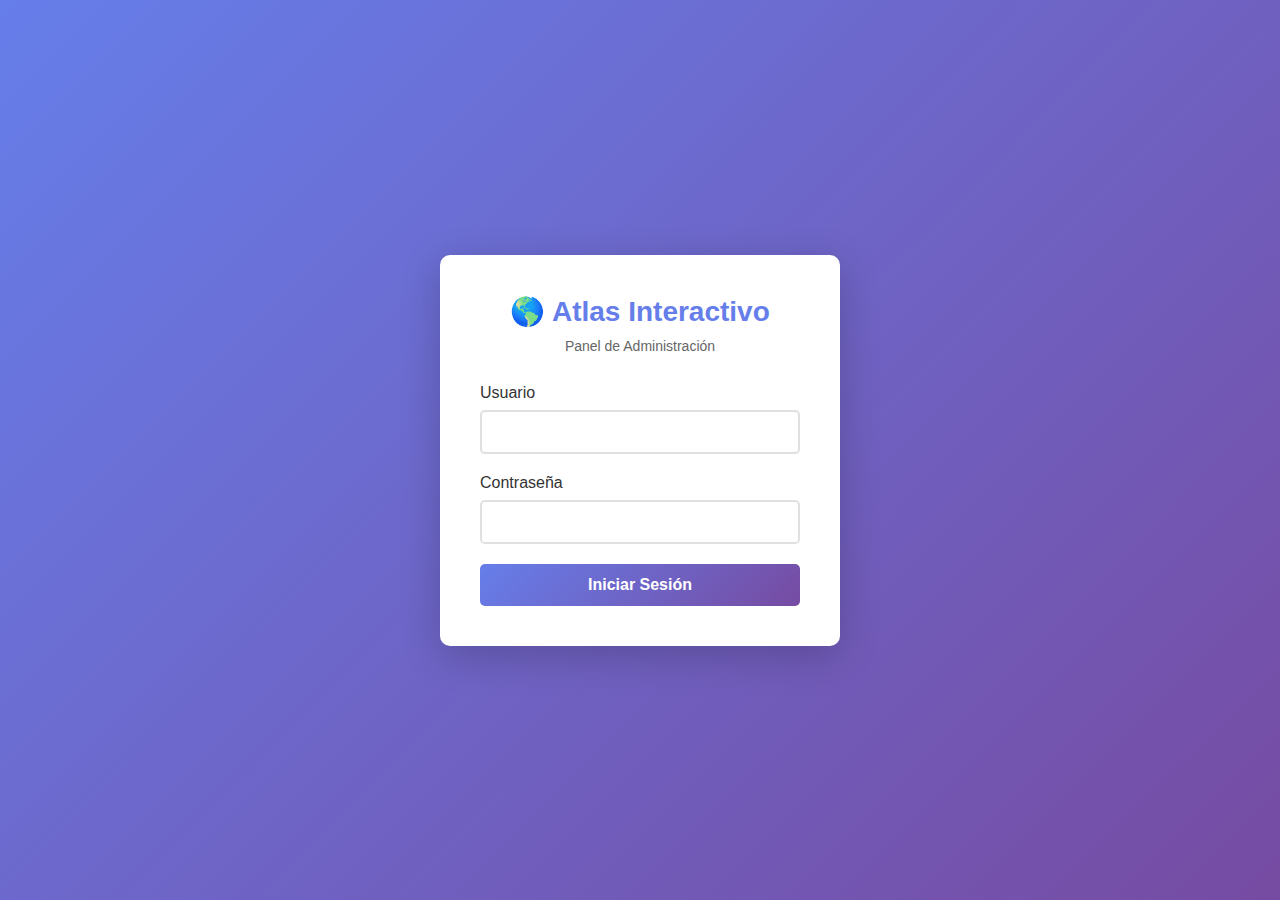
<file: InteractiveAtlas/FrontEnd/login.html>
<!DOCTYPE html>
<html lang="es">
<head>
    <meta charset="UTF-8">
    <meta name="viewport" content="width=device-width, initial-scale=1.0">
    <title>Login - Atlas Interactivo</title>
    <style>
        * {
            margin: 0;
            padding: 0;
            box-sizing: border-box;
        }

        body {
            font-family: 'Segoe UI', Tahoma, Geneva, Verdana, sans-serif;
            background: linear-gradient(135deg, #667eea 0%, #764ba2 100%);
            min-height: 100vh;
            display: flex;
            justify-content: center;
            align-items: center;
        }

        .login-container {
            background: white;
            padding: 40px;
            border-radius: 10px;
            box-shadow: 0 10px 40px rgba(0,0,0,0.2);
            width: 400px;
            max-width: 90%;
        }

        .login-header {
            text-align: center;
            margin-bottom: 30px;
        }

        .login-header h1 {
            color: #667eea;
            font-size: 28px;
            margin-bottom: 10px;
        }

        .login-header p {
            color: #666;
            font-size: 14px;
        }

        .form-group {
            margin-bottom: 20px;
        }

        .form-group label {
            display: block;
            margin-bottom: 8px;
            color: #333;
            font-weight: 500;
        }

        .form-group input {
            width: 100%;
            padding: 12px;
            border: 2px solid #e0e0e0;
            border-radius: 5px;
            font-size: 14px;
            transition: border-color 0.3s;
        }

        .form-group input:focus {
            outline: none;
            border-color: #667eea;
        }

        /* Cuando hay error, el input se pone rojo */
        .form-group input.error {
            border-color: #c33;
        }

        #loginButton {
            width: 100%;
            padding: 12px;
            background: linear-gradient(135deg, #667eea 0%, #764ba2 100%);
            color: white;
            border: none;
            border-radius: 5px;
            font-size: 16px;
            font-weight: 600;
            cursor: pointer;
            transition: transform 0.2s;
        }

        #loginButton:hover {
            transform: translateY(-2px);
        }

        #loginButton:disabled {
            opacity: 0.6;
            cursor: not-allowed;
            transform: none;
        }

        #errorMessage {
            display: none;
            background: #fee;
            color: #c33;
            padding: 12px;
            border-radius: 5px;
            margin-bottom: 20px;
            text-align: center;
            font-size: 14px;
            border: 1px solid #fcc;
        }

        .credentials-info {
            margin-top: 20px;
            padding: 15px;
            background: #f8f9fa;
            border-radius: 5px;
            font-size: 12px;
            color: #666;
        }

        .credentials-info strong {
            color: #333;
        }

        .credentials-info code {
            background: #e9ecef;
            padding: 2px 6px;
            border-radius: 3px;
            font-family: 'Courier New', monospace;
        }
    </style>
</head>
<body>
    <div class="login-container">
        <div class="login-header">
            <h1>🌎 Atlas Interactivo</h1>
            <p>Panel de Administración</p>
        </div>

        <div id="errorMessage"></div>

        <form id="loginForm">
            <div class="form-group">
                <label for="username">Usuario</label>
                <input type="text" id="username" name="username" autocomplete="username" required>
            </div>

            <div class="form-group">
                <label for="password">Contraseña</label>
                <input type="password" id="password" name="password" autocomplete="current-password" required>
            </div>

            <button type="submit" id="loginButton">Iniciar Sesión</button>
        </form>

        
    </div>

    <script>
        // Array de usuarios autorizados (simulación sin backend)
        const authorizedUsers = [
            { username: 'admin', password: 'admin123' },
            { username: 'johananeuris', password: 'itla2024' }
        ];

        // Elementos del DOM
        const loginForm = document.getElementById('loginForm');
        const usernameInput = document.getElementById('username');
        const passwordInput = document.getElementById('password');
        const loginButton = document.getElementById('loginButton');
        const errorMessage = document.getElementById('errorMessage');

        // Función para mostrar error (PERMANENTE - se queda hasta que el usuario escriba)
        function showError(message) {
            errorMessage.textContent = message;
            errorMessage.style.display = 'block';
            
            // Agregar clase de error a los inputs
            usernameInput.classList.add('error');
            passwordInput.classList.add('error');
            
            // ⚠️ NO HAY setTimeout - el mensaje se queda permanente
        }

        // Función para ocultar error
        function hideError() {
            errorMessage.style.display = 'none';
            
            // Quitar clase de error de los inputs
            usernameInput.classList.remove('error');
            passwordInput.classList.remove('error');
        }

        // Función para validar campos vacíos
        function validateEmptyFields(username, password) {
            if (!username || !password) {
                showError('Todos los campos son obligatorios');
                return false;
            }
            return true;
        }

        // Función para validar credenciales
        function validateCredentials(username, password) {
            return authorizedUsers.some(user => 
                user.username === username && user.password === password
            );
        }

        // Función para validar longitud mínima
        function validateMinLength(username, password) {
            if (username.length < 3) {
                showError('El usuario debe tener al menos 3 caracteres');
                return false;
            }
            if (password.length < 6) {
                showError('La contraseña debe tener al menos 6 caracteres');
                return false;
            }
            return true;
        }

        // Ocultar error cuando el usuario empieza a escribir
        usernameInput.addEventListener('input', hideError);
        passwordInput.addEventListener('input', hideError);

        // Evento de submit del formulario
        loginForm.addEventListener('submit', function(e) {
            e.preventDefault();
            
            // Ocultar error anterior si existe
            hideError();
            
            const username = usernameInput.value.trim();
            const password = passwordInput.value.trim();
            
            // Deshabilitar botón mientras procesa
            loginButton.disabled = true;
            loginButton.textContent = 'Validando...';
            
            // Validación 1: Campos vacíos
            if (!validateEmptyFields(username, password)) {
                loginButton.disabled = false;
                loginButton.textContent = 'Iniciar Sesión';
                return;
            }
            
            // Validación 2: Longitud mínima
            if (!validateMinLength(username, password)) {
                loginButton.disabled = false;
                loginButton.textContent = 'Iniciar Sesión';
                return;
            }
            
            // Validación 3: Credenciales correctas
            if (!validateCredentials(username, password)) {
                showError('Credenciales incorrectas. Por favor, intente de nuevo.');
                loginButton.disabled = false;
                loginButton.textContent = 'Iniciar Sesión';
                return;
            }
            
            // Login exitoso
            console.log('Login exitoso para:', username);
            
            // Guardar sesión en localStorage
            localStorage.setItem('atlasSession', 'authenticated');
            localStorage.setItem('atlasUser', username);
            
            // Mostrar mensaje de éxito
            loginButton.textContent = '¡Exitoso! Redirigiendo...';
            
            // Redirigir al index.html después de un breve delay
            setTimeout(() => {
                window.location.href = 'index.html';
            }, 500);
        });

        // Verificar si ya hay sesión activa al cargar la página
        window.addEventListener('DOMContentLoaded', function() {
            const session = localStorage.getItem('atlasSession');
            if (session === 'authenticated') {
                console.log('Sesión activa detectada, redirigiendo a index...');
                // Ya está autenticado, redirigir directamente
                window.location.href = 'index.html';
            }
        });

        // Manejar Enter key en los inputs
        usernameInput.addEventListener('keypress', function(e) {
            if (e.key === 'Enter') {
                passwordInput.focus();
            }
        });

        passwordInput.addEventListener('keypress', function(e) {
            if (e.key === 'Enter') {
                loginForm.dispatchEvent(new Event('submit'));
            }
        });
    </script>
</body>
</html>
</file>
